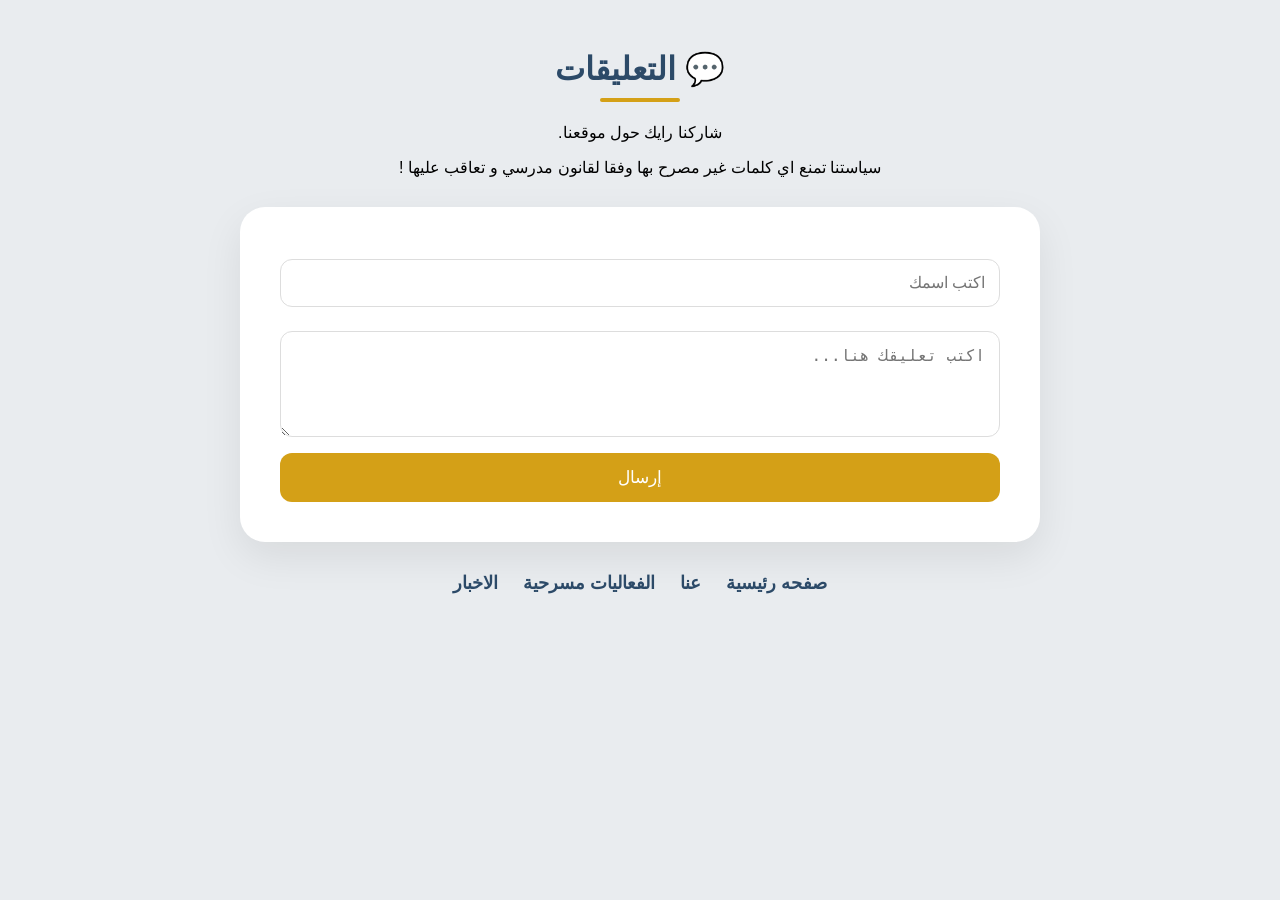
<file: coment.html>
<!DOCTYPE html>
<html lang="ar" dir="rtl">
<head>
<meta charset="UTF-8" />
<meta name="viewport" content="width=device-width, initial-scale=1" />
<link rel="stylesheet" href="static/css/style-coment.css">
<title>صفحة التعليقات</title>
     <link rel="icon" href="static/images/logo.jpeg">

</head>
<body>

 <h1 class="page-title">💬 التعليقات</h1>
<p>شاركنا رايك حول موقعنا.</p>
<p>سياستنا تمنع اي كلمات غير مصرح بها وفقا لقانون مدرسي و تعاقب عليها !</p>
<div class="comments-container">

  <input type="text" id="name" placeholder="اكتب اسمك">
  <textarea id="comment" rows="4" placeholder="اكتب تعليقك هنا..."></textarea>
  <button onclick="addComment()">إرسال</button>

  <div id="comments-list"></div>
</div>

<div class="transfers">
    <div class="box-transfers">
    <a class="transfers-1" href="index.html">صفحه رئيسية</a>
    <a class="transfers-1" href="we.html">عنا</a>
    <a class="transfers-1" href="Theater.html">الفعاليات مسرحية</a>
    <a class="transfers-1" href="news.html">الاخبار</a>
    </div>
</div>

<script>
 // الكلمات الممنوعة
    const bannedWords = ["كلب", "حيوان", "زبالة" , "كسمك", "كس", "عرص", "معرص", "خول", "مخول", "kos", "kosomk", "a7a", "A7a", "A7A", "a7A", "Kos", "جزمه","حيوانه","بعجه","احا","احات","شرموطه","fuck","fack","فاك","3ars","5oal","متناك","متناكه","شرموط","بيض","بضان"];

    // دالة تتحقق من وجود كلمة ممنوعة
    function containsBannedWord(text) {
      text = text.toLowerCase(); // حسّس الأحرف
      return bannedWords.some(word => text.includes(word));
    }

    function addComment() {
      const name = document.getElementById("name").value.trim();
      const comment = document.getElementById("comment").value.trim();

      // تحقق من الحقول الفارغة
      if (!name || !comment) {
        alert("من فضلك املأ جميع الحقول");
        return;
      }

      // تحقق من الكلمات الممنوعة
      if (containsBannedWord(name) || containsBannedWord(comment)) {
        alert("يوجد كلمات غير مسموح بها في الاسم أو التعليق. يرجى التعديل.");
        return;
      }

      const commentBox = document.createElement("div");
      commentBox.classList.add("comment-box");

      // نحافظ على تنسيق الأسطر داخل التعليق
      const safeComment = comment.replace(/</g, "&lt;").replace(/>/g, "&gt;").replace(/\n/g, "<br>");

      // إضافة التعليق إلى الصفحة
      commentBox.innerHTML = `<strong>${name}</strong><p>${safeComment}</p>`;
      document.getElementById("comments-list").appendChild(commentBox);

      // مسح الحقول بعد الإرسال
      document.getElementById("name").value = "";
      document.getElementById("comment").value = "";
    }
</script>

</body>
</html>
</file>
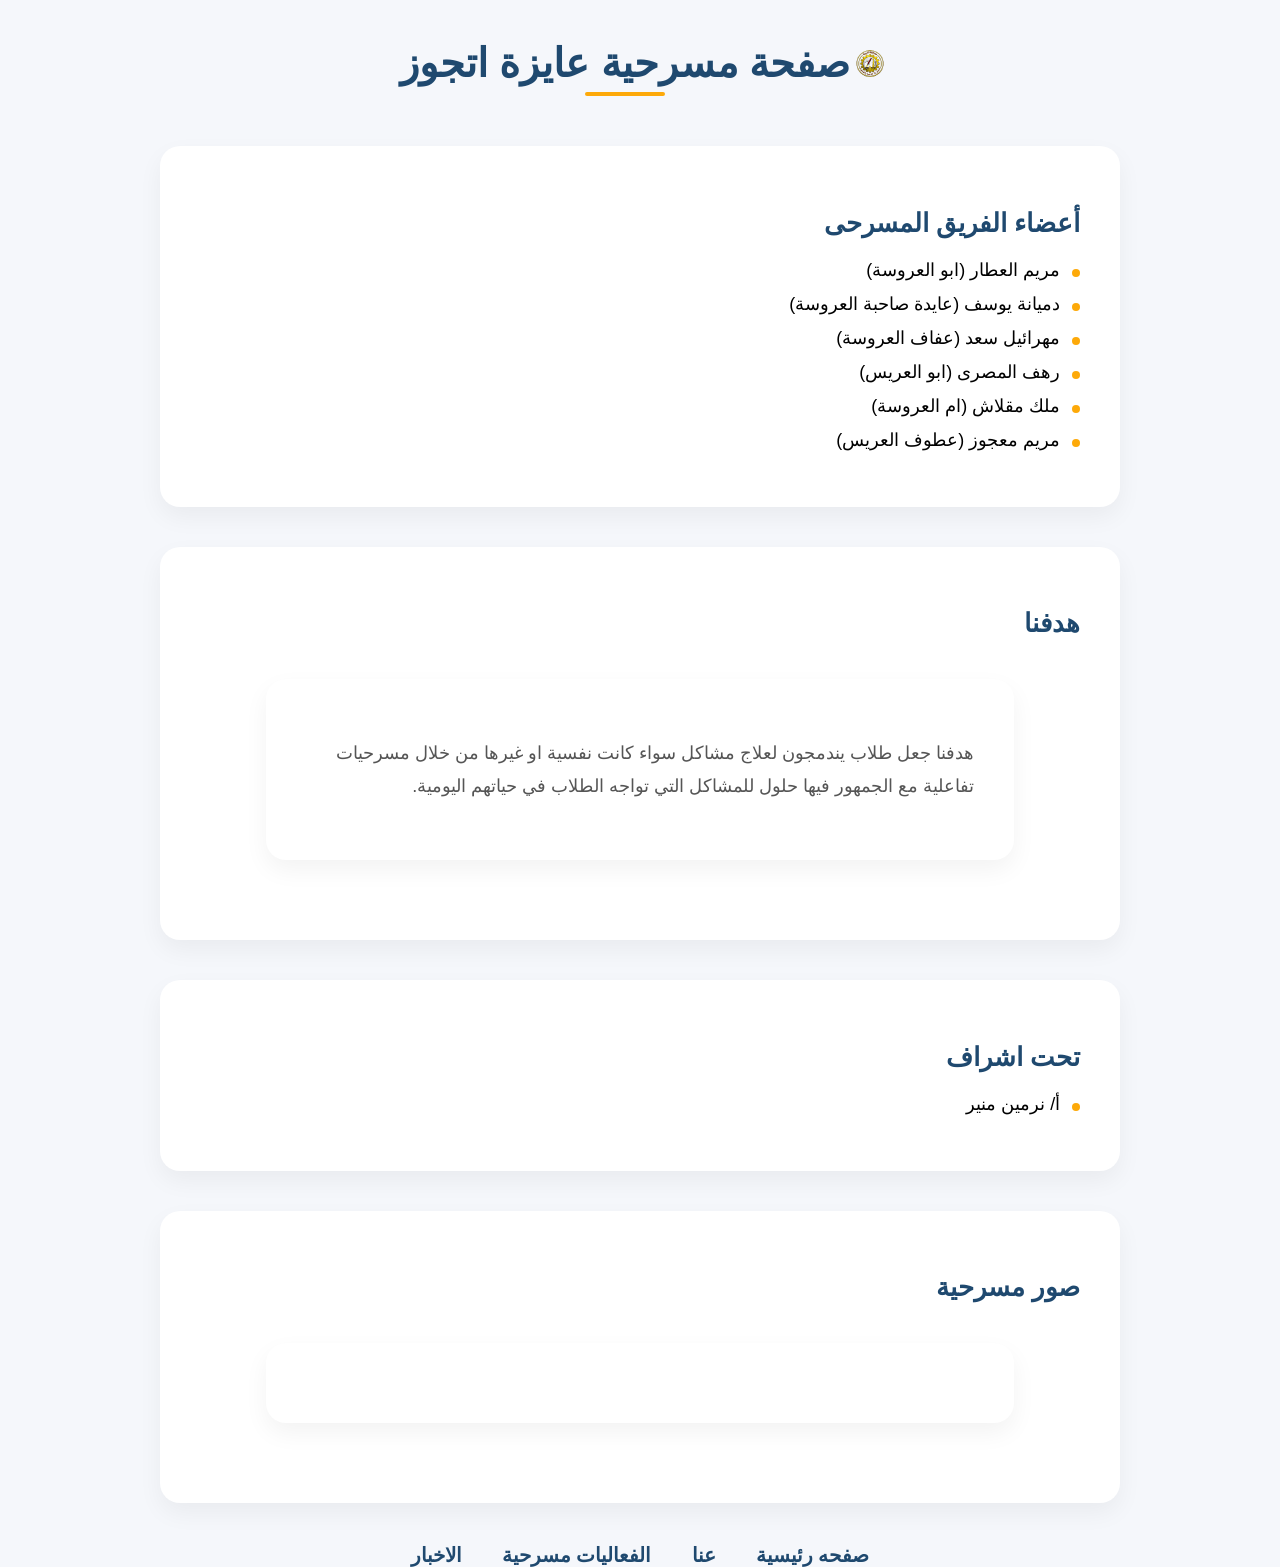
<file: iNeedToMary.html>
<!DOCTYPE html>
<html lang="ar" dir="rtl">

<head>
    <meta charset="UTF-8">
    <meta name="viewport" content="width=device-width, initial-scale=1.0">
    <link rel="stylesheet" href="static/css/style-we.css">
    <title>Theater page i need to mary-صفحة مسرحية عايزة اتجوز</title>
    <link rel="icon" href="static/images/logo.jpeg">

</head>

<body>


    <header>
        <div class="container">
            <div class="logo">
                <div class="img">
                    <img src="static/images/Gharbia Directorate of Education emblem.png" alt="">
                </div>
                <h1>صفحة مسرحية عايزة اتجوز</h1>
            </div>
        </div>
    </header>

    <div class="container">

        <div class="team">
            <div class="team-members">
                <h2>أعضاء الفريق المسرحى</h2>
                <ul>
                    <li>مريم العطار
                        (ابو العروسة)
                    </li>
                    <li>دميانة يوسف
                        (عايدة صاحبة العروسة)
                    </li>
                    <li>مهرائيل سعد
                        (عفاف العروسة)
                    </li>
                    <li>رهف المصرى
                        (ابو العريس)
                    </li>
                    <li>ملك مقلاش
                        (ام العروسة)
                    </li>
                    <li>مريم معجوز
                        (عطوف العريس)
                    </li>
                </ul>
            </div>
        </div>

        <div class="team">
            <div>
                <h2>هدفنا</h2>
                <div class="goal">
                    <p class="goal-text">
                        هدفنا جعل طلاب يندمجون لعلاج مشاكل سواء كانت نفسية او غيرها
                        من خلال مسرحيات تفاعلية مع الجمهور فيها حلول للمشاكل التي تواجه الطلاب في حياتهم اليومية.
                    </p>
                </div>
            </div>
        </div>

        <div class="special-thanks">
            <h2>تحت اشراف</h2>
            <div class="special-thanks-members">
                <ul>
                    <li>أ/ نرمين منير</li>
                </ul>
            </div>
        </div>

        <div class="team">
            <div>
                <h2>صور مسرحية</h2>
                <div class="goal">
                    <!-- <div><img class="photo" src="static/images/iNeedToMary1.jpg" alt=""></div> -->
                    <!-- <div><img class="photo" src="static/images/iNeedToMary2.jpg" alt=""></div> -->
                    <!-- <div><img class="photo" src="static/images/iNeedToMary3.jpg" alt=""></div> -->

                </div>
            </div>
        </div>

    </div>
    <div class="transfers">
        <div class="box-transfers">
            <a class="transfers-1" href="index.html">صفحه رئيسية</a>
            <a class="transfers-1" href="we.html">عنا</a>
            <a class="transfers-1" href="Theater.html">الفعاليات مسرحية</a>
            <a class="transfers-1" href="news.html">الاخبار</a>
        </div>
    </div>
</body>

</html>
</file>
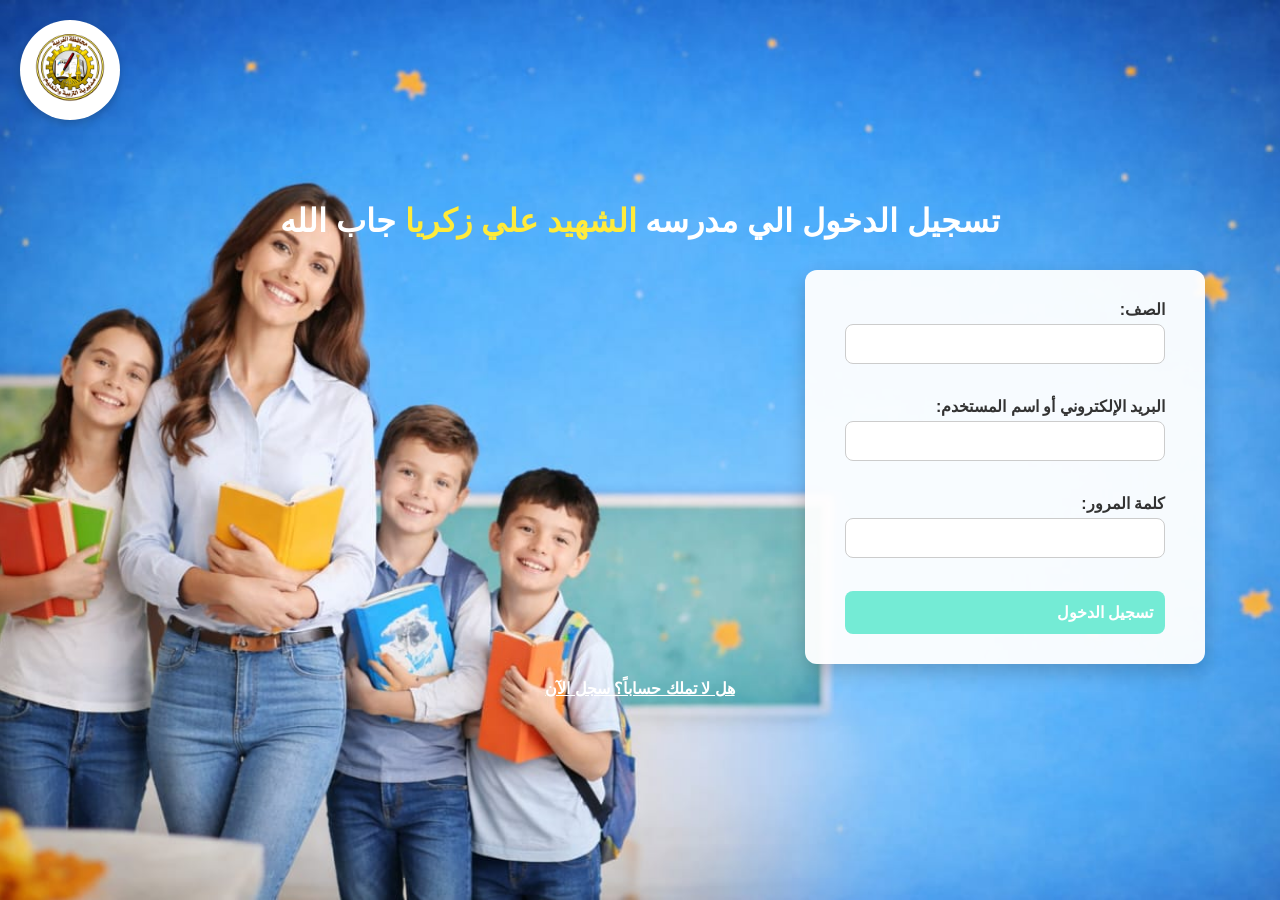
<file: login.html>
<!DOCTYPE html>
<html lang="ar" dir="rtl">

<head>
    <meta charset="UTF-8">
    <meta name="viewport" content="width=device-width, initial-scale=1.0">
    <link rel="stylesheet" href="css/style-login.css">
    <link rel="stylesheet" href="css/style.css">
    <title>login-تسجيل الدخول</title>
</head>

<body>
    <div class="container">
        <h1 class="loginN">تسجيل الدخول الي مدرسه <span class="highlight">الشهيد علي زكريا</span> جاب الله</h1>
        <img src="images/Gharbia Directorate of Education emblem.png" alt="School Image" class="school-image">
        <form class="from" action="/login" method="post">
            <label for="class">الصف:</label>
            <input type="text" id="class" name="class" required><br><br>

            <label for="user">البريد الإلكتروني أو اسم المستخدم:</label>
            <input type="text" id="user" name="user" required><br><br>

            <label for="password">كلمة المرور:</label>
            <input type="password" id="password" name="password" required><br><br>

            <input class="btn-login" type="submit" value="تسجيل الدخول">
        </form>
        <a href="registration.html">هل لا تملك حساباً؟ سجل الآن</a>
    </div>
    <script>
        document.querySelector('form').addEventListener('submit', function (e) {
            const user = document.getElementById('user').value;
            const password = document.getElementById('password').value;
            if (!user || !password) {
                alert('يرجى ملء جميع الحقول.');
                e.preventDefault();
            }
        });
    </script>
</body>

</html>
</file>
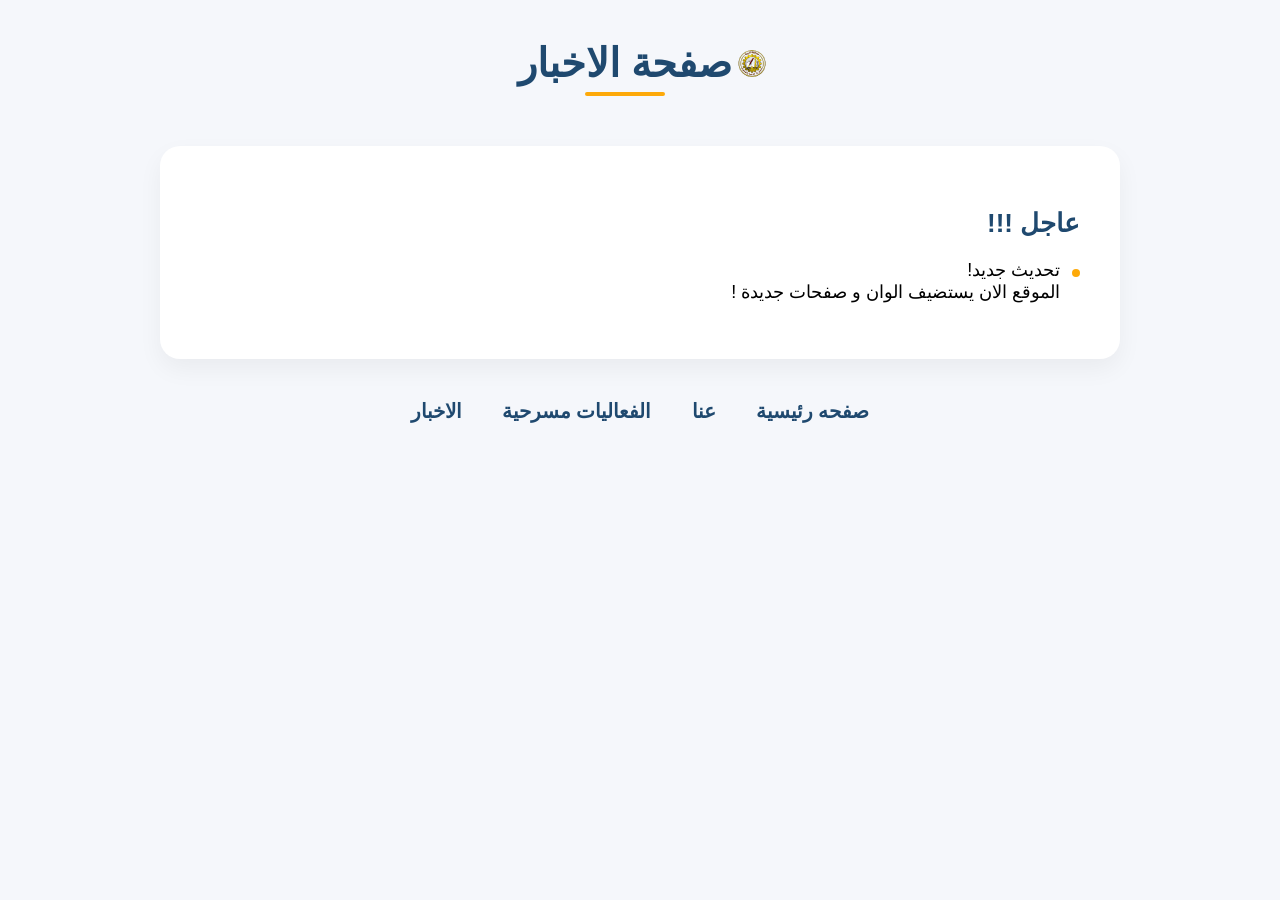
<file: news.html>
<!DOCTYPE html>
<html lang="ar" dir="rtl">
<head>
    <meta charset="UTF-8">
    <meta name="viewport" content="width=device-width, initial-scale=1.0">
    <link rel="stylesheet" href="static/css/style-we.css">
    <title>news-الاخبار</title>
     <link rel="icon" href="static/images/logo.jpeg">

</head>
<body>
    


    <header>
        <div class="container">
            <div class="logo">
                <div class="img">
                    <img src="static/images/Gharbia Directorate of Education emblem.png" alt="">
                </div>
                <h1>صفحة الاخبار</h1>
            </div>
        </div>
    </header>

    <div class="container">

        <div class="team">
            <div class="team-members">
                <h2>عاجل !!!</h2>
                <ul>
                    <li>تحديث جديد! <br>الموقع الان يستضيف الوان و صفحات جديدة !</li>
                </ul>
            </div>
        </div>

<div class="transfers">
    <div class="box-transfers">
    <a class="transfers-1" href="index.html">صفحه رئيسية</a>
    <a class="transfers-1" href="we.html">عنا</a>
    <a class="transfers-1" href="Theater.html">الفعاليات مسرحية</a>
    <a class="transfers-1" href="news.html">الاخبار</a>
    </div>
</div>
</body>
</html>
</file>
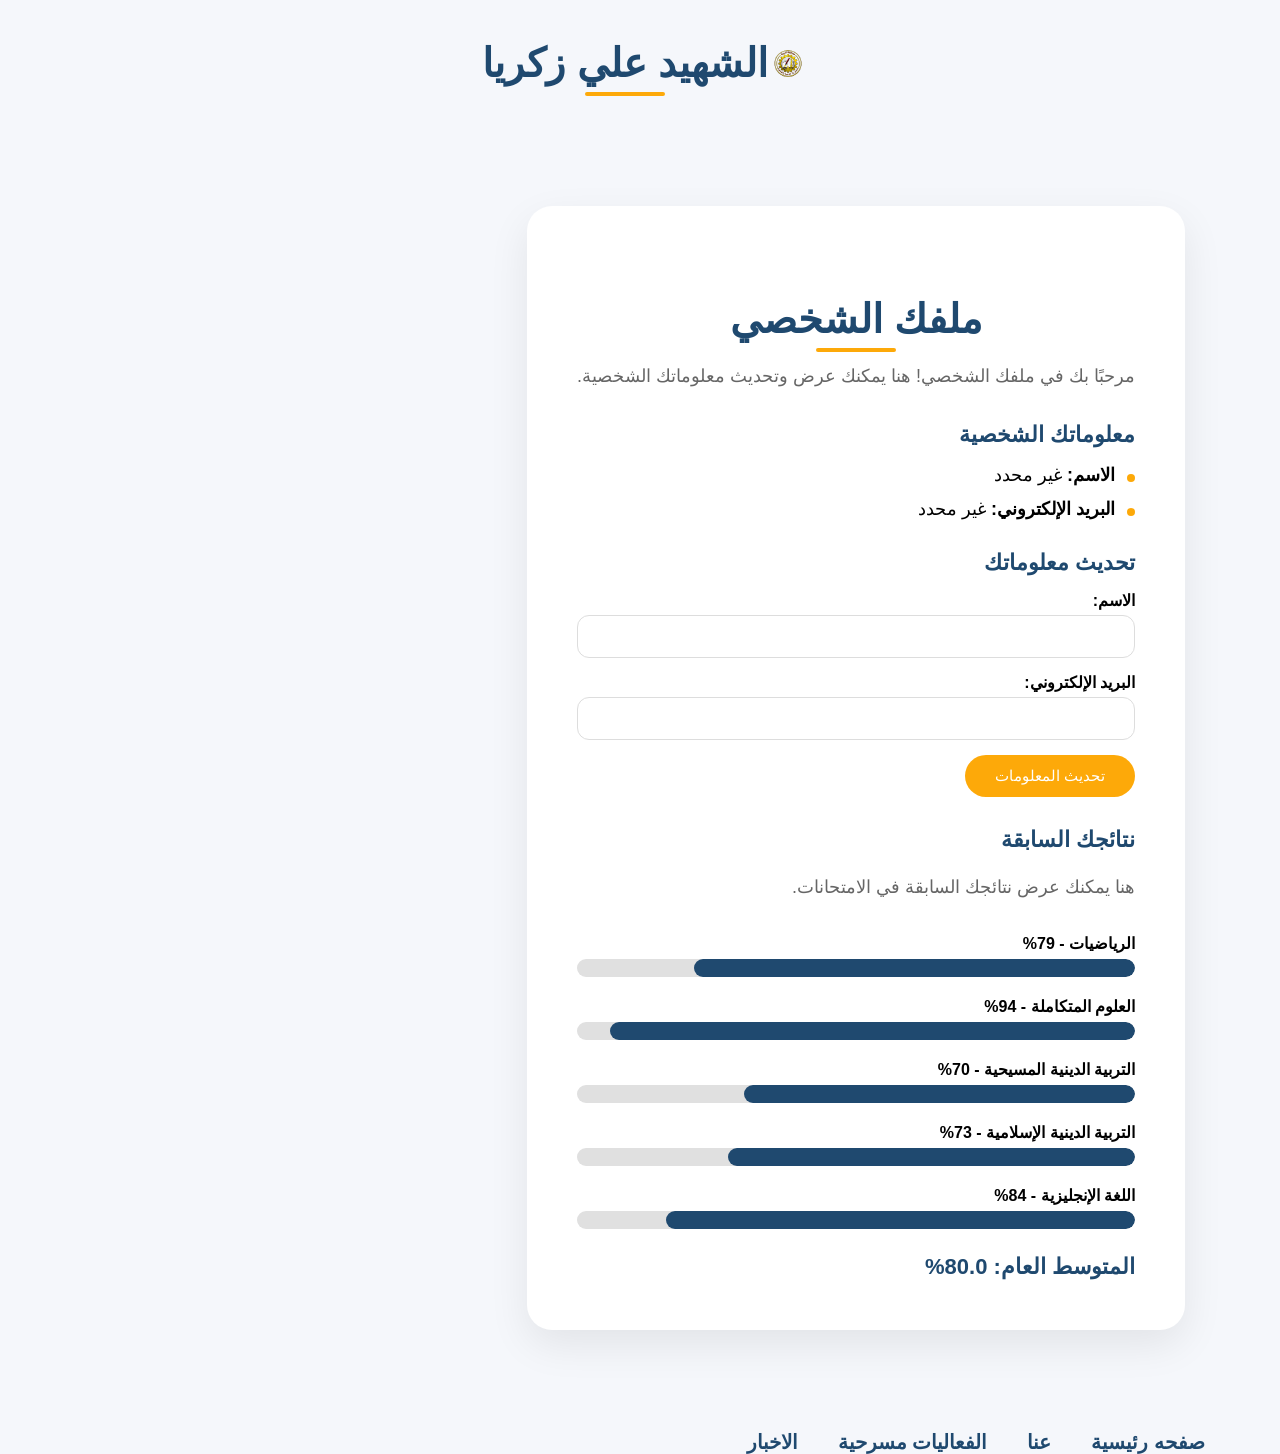
<file: profile.html>
<!DOCTYPE html>
<html lang="ar" dir="rtl">

<head>
    <meta charset="UTF-8">
    <meta name="viewport" content="width=device-width, initial-scale=1.0">
    <title>الملف الشخصي</title>
    <link rel="stylesheet" href="static/css/style.css">
    <link rel="stylesheet" href="static/css/style-we.css">
     <link rel="icon" href="static/images/logo.jpeg">

</head>

<body id="profile">
    <header>
        <div class="container">
            <div class="logo">
                <div class="img"><img src="static/images/Gharbia Directorate of Education emblem.png" alt=""></div>
                <h1>الشهيد علي زكريا </h1>
            </div>


            <section class="profile">
                <div class="container">
                    <div class="box">
                        <h1>ملفك الشخصي</h1>
                        <p>مرحبًا بك في ملفك الشخصي! هنا يمكنك عرض وتحديث معلوماتك الشخصية.</p>

                        <!-- المعلومات الشخصية -->
                        <h2>معلوماتك الشخصية</h2>
                        <ul>
                            <li><strong>الاسم:</strong> <span id="userName"></span></li>
                            <li><strong>البريد الإلكتروني:</strong> <span id="userEmail"></span></li>
                        </ul>

                        <!-- تحديث البيانات -->
                        <h2>تحديث معلوماتك</h2>
                        <form id="updateForm">
                            <label for="name">الاسم:</label>
                            <input type="text" id="name" name="name" required>

                            <label for="email">البريد الإلكتروني:</label>
                            <input type="email" id="email" name="email" required>

                            <button type="submit">تحديث المعلومات</button>
                        </form>

                        <!-- النتائج -->
                        <h2>نتائجك السابقة</h2>
                        <p>هنا يمكنك عرض نتائجك السابقة في الامتحانات.</p>

                        <div id="resultsContainer"></div>
                    </div>
                </div>
            </section>


            <div class="transfers">
                <div class="box-transfers">
                    <a class="transfers-1" href="index.html">صفحه رئيسية</a>
                    <a class="transfers-1" href="we.html">عنا</a>
                    <a class="transfers-1" href="Theater.html">الفعاليات مسرحية</a>
                    <a class="transfers-1" href="news.html">الاخبار</a>
                </div>
            </div>

            <script>
                // المواد
                const subjects = [
                    { name: "الرياضيات", key: "math" },
                    { name: "العلوم المتكاملة", key: "science" },
                    { name: "التربية الدينية المسيحية", key: "christian_religion" },
                    { name: "التربية الدينية الإسلامية", key: "islamic_religion" },
                    { name: "اللغة الإنجليزية", key: "english" }
                ];

                // عرض اسم المستخدم وبريده
                document.getElementById('userName').textContent = localStorage.getItem('userName') || 'غير محدد';
                document.getElementById('userEmail').textContent = localStorage.getItem('userEmail') || 'غير محدد';

                // تحديث البيانات الشخصية
                document.getElementById('updateForm').addEventListener('submit', function (e) {
                    e.preventDefault();
                    const name = document.getElementById('name').value;
                    const email = document.getElementById('email').value;

                    localStorage.setItem('userName', name);
                    localStorage.setItem('userEmail', email);

                    document.getElementById('userName').textContent = name;
                    document.getElementById('userEmail').textContent = email;

                    alert("تم تحديث البيانات بنجاح ✅");
                });

                // عرض النتائج
                const resultsContainer = document.getElementById('resultsContainer');
                let total = 0;

                subjects.forEach(subject => {
                    // جلب الدرجة من localStorage أو إنشاء قيمة عشوائية
                    let grade = parseFloat(localStorage.getItem(subject.key)) || Math.floor(Math.random() * 41) + 60; // من 60 إلى 100
                    total += grade;

                    // حفظ الدرجة في localStorage
                    localStorage.setItem(subject.key, grade);

                    // إنشاء عنصر النتيجة
                    const resultDiv = document.createElement('div');
                    resultDiv.classList.add('result');
                    resultDiv.innerHTML = `
            <span>${subject.name} - ${grade}%</span>
            <div class="bar"><div class="fill" style="width:${grade}%"></div></div>
        `;
                    resultsContainer.appendChild(resultDiv);
                });

                // حساب المتوسط
                const average = total / subjects.length;
                const averageDiv = document.createElement('div');
                averageDiv.classList.add('average');
                averageDiv.textContent = "المتوسط العام: " + average.toFixed(1) + "%";
                resultsContainer.appendChild(averageDiv);
            </script>

</body>

</html>
</file>
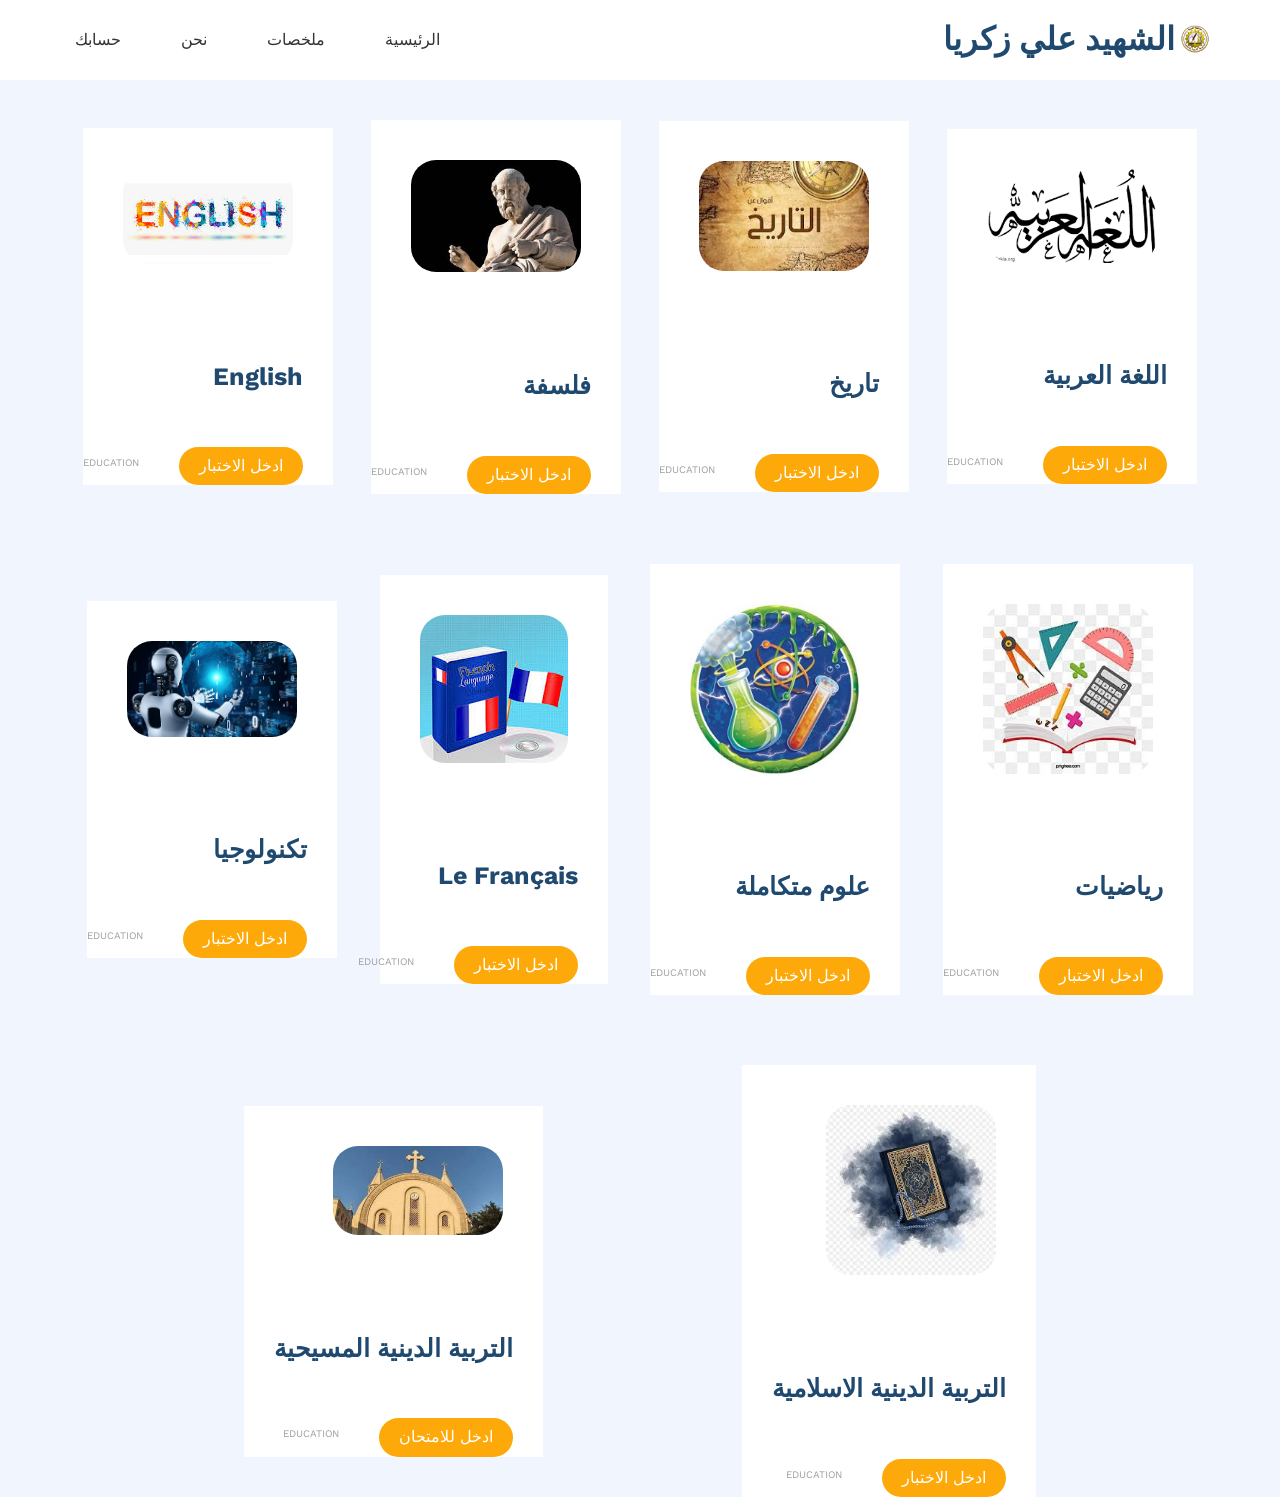
<file: quizelist.html>
<!DOCTYPE html>
<html lang="ar" dir="rtl">

<head>
    <meta charset="UTF-8">
    <meta name="viewport" content="width=device-width, initial-scale=1.0">
    <title>قائمة الامتحانات-qizeList</title>
    <!-- css file -->
    <link rel="stylesheet" href="static/css/style.css">
    <!-- normalize file -->
    <link rel="stylesheet" href="static/css/normalize.css">
    <!-- Icons file -->
    <link rel="stylesheet" href="static/css/all.min.css">
    <!-- The web font family -->
    <link rel="preconnect" href="https://fonts.googleapis.com">
    <link rel="preconnect" href="https://fonts.gstatic.com" crossorigin>
    <link href="https://fonts.googleapis.com/css2?family=Work+Sans:ital,wght@0,100..900;1,100..900&display=swap"
        rel="stylesheet">
</head>

<body id="quiz-list">
    <!-- start header  -->

    <header>
        <div class="container">
            <div class="logo">
                <div class="img"><img src="static/images/Gharbia Directorate of Education emblem.png" alt=""></div>
                <h1>الشهيد علي زكريا </h1>
                <div class="icon-links"><i class="fa-solid fa-bars"></i></div>

            </div>
            <nav>
                <ul class="links">
                    <li><a href="index.html" class="active">الرئيسية</a></li>
                    <li><a href="books.html">ملخصات</a></li>
                    <li><a href="we.html">نحن</a></li>
                    <li><a href="profile.html">حسابك</a></li>
                </ul>

                <!-- <button>تقدم</button> -->
            </nav>
        </div>
    </header>
    <!-- end header  -->
    <div class="subjects-list">
        <div class="container">
            <div class="subjects-content">
                <div class="box">
                    <div class="img"><img src="static/images/arabicpng.png" alt=""></div>
                    <h3>اللغة العربية</h3>
                    <button id="arabic">ادخل الاختبار</button>
                </div>
                <div class="box">
                    <div class="img"><img src="static/images/historyjfif.jfif" alt=""></div>
                    <h3>تاريخ</h3>
                    <button id="history">ادخل الاختبار</button>
                </div>
                <div class="box">
                    <div class="img"><img src="static/images/aflatoon3.jfif" alt=""></div>
                    <h3>فلسفة</h3>
                    <button id="phi">ادخل الاختبار</button>
                </div>
                <div class="box">
                    <div class="img"><img src="static/images/EN.jfif" alt=""></div>
                    <h3>English</h3>
                    <button id="english">ادخل الاختبار</button>
                </div>
                <div class="box">
                    <div class="img"><img src="static/images/maths.jfif" alt=""></div>
                    <h3>رياضيات</h3>
                    <button id="math">ادخل الاختبار</button>
                </div>
                <div class="box">
                    <div class="img"><img src="static/images/14a902fd15ca623a7337c1412661180e.jpg" alt=""></div>
                    <h3>علوم متكاملة</h3>
                    <button id="science">ادخل الاختبار</button>
                </div>
                <div class="box">
                    <div class="img"><img src="static/images/frensh.jfif" alt="">
                    </div>
                    <h3>le français</h3>
                    <button id="frensh">ادخل الاختبار</button>
                </div>
                <div class="box">
                    <div class="img"><img src="static/images/Ict.jpg" alt=""></div>
                    <h3>تكنولوجيا</h3>
                    <button id="ict">ادخل الاختبار</button>
                </div>
                <div class="box">
                    <div class="img"><img src="static/images/region.jfif" alt=""></div>
                    <h3>التربية الدينية الاسلامية</h3>
                    <button id="islam">ادخل الاختبار</button>
                </div>

                <div class="box">
                    <div class="img"><img src="static/images/knish.jpeg" alt="">
                    </div>
                    <h3>التربية الدينية المسيحية</h3>
                    <button id="christianity">ادخل للامتحان</button>

                </div>
            </div>
        </div>

    </div>


    <script src="main.js"></script>

</body>

</html>
</file>
<file: static/css/style-coment.css>
* {
  box-sizing: border-box;
}

body {
  font-family: "Cairo", Arial, sans-serif;
  background-color: #e9ecef;
  margin: 0;
  padding: 20px;
}

/* العنوان الرئيسي */
.page-title {
  text-align: center;
  font-size: clamp(22px, 4vw, 32px);
  color: #2c4a68;
  margin-top: 30px;
  position: relative;
}

.page-title::after {
  content: "";
  width: 80px;
  height: 4px;
  background-color: #d4a017;
  display: block;
  margin: 10px auto;
  border-radius: 4px;
}

/* الكارت */
.comments-container {
  width: 95%;
  max-width: 800px;
  margin: 30px auto;
  background: #ffffff;
  padding: clamp(20px, 4vw, 40px);
  border-radius: 25px;
  box-shadow: 0 15px 40px rgba(0,0,0,0.08);
}

/* الحقول */
input, textarea {
  width: 100%;
  padding: 14px;
  margin: 12px 0;
  border-radius: 12px;
  border: 1px solid #ddd;
  font-size: 16px;
  transition: 0.3s;
  resize: vertical;
}

input:focus, textarea:focus {
  border-color: #d4a017;
  outline: none;
}

/* الزر */
button {
  width: 100%;
  padding: 14px;
  background-color: #d4a017;
  color: white;
  border: none;
  border-radius: 12px;
  cursor: pointer;
  font-size: 17px;
  transition: 0.3s;
}

button:hover {
  background-color: #b8860b;
}

/* التعليق */
.comment-box {
  background: #f8f9fa;
  padding: 18px;
  margin-top: 18px;
  border-radius: 15px;
  border-right: 6px solid #d4a017;
  animation: fadeIn 0.4s ease;
}

.comment-box strong {
  color: #2c4a68;
  font-size: 16px;
}

.comment-box p {
  margin-top: 8px;
  line-height: 1.6;
  color: #444;
  white-space: pre-wrap;
}

/* انيميشن */
@keyframes fadeIn {
  from { opacity: 0; transform: translateY(10px); }
  to { opacity: 1; transform: translateY(0); }
}

p {
  color: #000;
  text-align: center;
}

/* قسم التحويلات */
.box-transfers {
  display: flex;
  justify-content: center;
  flex-wrap: wrap;   /* يخليهم ينزلوا تحت في الموبايل */
  gap: 25px;         /* بدل 5cm */
  margin-top: 20px;
}

.transfers-1 {
  text-decoration: none;
  color: #2c4a68;
  font-size: 18px;
  font-weight: bold;
  transition: 0.3s;
}

.transfers-1:hover {
  color: #ffcc00;
}

/* موبايل */
@media (max-width: 768px) {
  body {
    padding: 15px;
  }

  .comments-container {
    border-radius: 18px;
  }

  button {
    font-size: 16px;
  }
}

/* موبايل صغير */
@media (max-width: 480px) {
  .page-title {
    font-size: 22px;
  }

  .comment-box {
    padding: 15px;
  }
}
</file>
<file: static/css/style-we.css>
/* ================= Start Variables ================= */
:root {
    --maincolor: #1f496f;
    --secondcolor: #fda909;
    --section-padding: 80px;
}

/* ================= End Variables ================= */


/* ================= Start Global Rules ================= */
* {
    box-sizing: border-box;
    text-align: right;
}

body {
    font-family: "Work Sans", sans-serif;
    margin: 0;
    overflow-x: hidden;
    background-color: #f5f7fb;

}

.container {
    padding-left: 20px;
    padding-right: 20px;
    margin-left: auto;
    margin-right: auto;
}

@media (min-width: 768px) {
    .container {
        width: 750px;
    }
}

@media (min-width: 992px) {
    .container {
        width: 970px;
    }
}

@media (min-width: 1200px) {
    .container {
        width: 1170px;
    }
}

/* ================= End Global Rules ================= */


/* ================= Start Page Title ================= */
header {
    display: flex;
    flex-wrap: wrap;
    justify-content: space-between;
    position: relative;
}

header .img {
    width: 40px;
}

header .img img {
    max-width: 100%;
}

header .logo {
    display: flex;
    position: relative;
    margin-right: auto;
    margin-left: auto;
}

header .logo .img {
    max-width: 100%;
    position: absolute;
    top: 50%;
    transform: translateY(-19%);
    right: -10px;
}

header .logo h1 {
    margin-right: 30px;
    color: var(--maincolor);
}

header .container {
    display: flex;
    flex-wrap: wrap;
    justify-content: space-between;
}

h1 {
    text-align: center;
    color: var(--maincolor);
    font-size: 40px;
    margin-top: 40px;
    margin-bottom: 20px;
    position: relative;
}

h1::after {
    content: "";
    width: 80px;
    height: 4px;
    background-color: var(--secondcolor);
    position: absolute;
    bottom: -10px;
    right: 50%;
    transform: translateX(50%);
    border-radius: 10px;
}

/* ================= End Page Title ================= */


/* ================= Start Logos ================= */
.img-logo-left,
.img-logo-right {
    position: absolute;
    top: 20px;
    width: 70px;
}

.img-logo-left {
    left: 20px;
}

.img-logo-right {
    right: 20px;
}

.img-logo-left:hover,
.img-logo-right:hover {
    transform: scale(1.1);
    transition: 0.3s;
}

/* ================= End Logos ================= */


/* ================= Start Sections ================= */
.team,
.goal,
.special-thanks {
    padding: 40px;
    margin: 40px auto;
    width: 85%;
    background-color: white;
    border-radius: 20px;
    box-shadow: 0 10px 25px rgba(0, 0, 0, 0.05);
    transition: 0.3s ease;
}

.team:hover,
.goal:hover,
.special-thanks:hover {
    transform: translateY(-8px);
}

/* ================= End Sections ================= */


/* ================= Start Section Titles ================= */
.team h2,
.goal h2,
.special-thanks h2 {
    color: var(--maincolor);
    margin-bottom: 20px;
    font-size: 26px;
}

/* ================= End Section Titles ================= */


/* ================= Start Lists ================= */
ul {
    list-style: none;
    padding: 0;
}

ul li {
    margin: 12px 0;
    font-size: 18px;
    position: relative;
    padding-right: 20px;
}

/* النقطة قبل كل عنصر li */
ul li::before {
    content: "";
    width: 8px;
    height: 8px;
    background-color: var(--secondcolor);
    position: absolute;
    right: 0;
    top: 10px;
    border-radius: 50%;
}

/* تنسيق a داخل li بنفس الـ li - لينك في نفس السطر */
ul li a {
    display: inline;
    white-space: nowrap;
    color: var(--maincolor);
    text-decoration: none;
    padding-right: 0;
    /* لأن الـ li نفسها ليها padding */
}

ul li a:hover {
    color: var(--maincolor);
    text-decoration: underline;
}

/* ================= End Lists ================= */


/* ================= Start Paragraph ================= */
p {
    font-size: 18px;
    line-height: 1.8;
    color: #555;
}

/* ================= End Paragraph ================= */


/* ================= Start Footer ================= */
footer {
    position: fixed;
    bottom: 0;
    width: 100%;
    text-align: center;
    background-color: #f1f1f1;
    padding: 10px;
    font-family: Arial;
}

/* ================= End Footer ================= */


/* ================= Start Transfers Box ================= */
.box-transfers {
    display: flex;
    /* يخليهم في خط واحد */
    justify-content: center;
    /* في النص */
    gap: 40px;
    /* مسافة 5 سم بينهم */
}

@media(max-width:747px) {
    .box-transfers {
        padding: 20px;
        display: grid;
        grid-template-columns: repeat(4, minmax(20px, 1fr));
    }
}

.transfers-1 {
    text-decoration: none;
    color: var(--maincolor);
    font-size: 20px;
    font-weight: bold;
    transition: 0.3s;
}

.transfers-1:hover {
    color: #ffcc00;
    /* أصفر أفتح عند المرور */
}

/* ================= End Transfers Box ================= */


/* ================= Responsive ================= */
@media (max-width: 768px) {

    .team,
    .goal,
    .special-thanks {
        width: 95%;
        padding: 25px;
    }

    h1 {
        font-size: 28px;
    }

    .img-logo-left,
    .img-logo-right {
        width: 50px;
    }
}

@media (max-width: 576px) {
    ul li a {
        font-size: 16px;
    }
}
</file>
<file: css/style-login.css>
/* Reset بسيط */
* {
    margin: 0;
    padding: 0;
    box-sizing: border-box;
    font-family: 'Arial', sans-serif;
}

/* body */
body {
    background-image: url(/images/WhatsApp\ Image\ 2026-02-21\ at\ 1.50.20\ AM.jpeg);
    background-size: cover;
    background-position: center;
    background-repeat: no-repeat;
    background-attachment: fixed;
    min-height: 100vh;
    display: flex;
    flex-direction: column;
    align-items: flex-start;
    justify-content: center;
    direction: rtl; /* مهم للغة العربية */
    padding: 20px;
}

/* عنوان الصفحة */
.loginN {
    color: #fff;
    text-align: center;
    margin-bottom: 30px;
    font-size: 2em;
}

.loginN .highlight {
    color: #ffeb3b;
    font-weight: bold;
}

/* صور المدرسة */
.school-image {
    width: 100px;
    height: 100px;
    object-fit: cover;
    border-radius: 50%;
    position: absolute;
    top: 20px;
    left: 20px;
    box-shadow: 0 4px 8px rgba(0,0,0,0.2);
    background-color: #fff;
}

.school-image-left {
    position: absolute;
    top: 20px;
    left: 20px;
    width: 80px;
    height: 80px;
    object-fit: cover;
    border-radius: 50%;
    box-shadow: 0 4px 8px rgba(0,0,0,0.2);
    background-color: #fff;

}

.school-image-right {
    position: absolute;
    top: 20px;
    right: 20px;
    width: 80px;
    height: 80px;
    object-fit: cover;
    border-radius: 50%;
    box-shadow: 0 4px 8px rgba(0,0,0,0.2);
}

.school-image:hover {
    transform: scale(1.1);
    transition: 0.3s;
}
/* الفورم */
.from {
    background-color: rgba(255, 255, 255, 0.95);
    padding: 30px 40px;
    border-radius: 12px;
    box-shadow: 0 8px 20px rgba(0,0,0,0.2);
    width: 100%;
    max-width: 400px;
    text-align: right;
}

/* الليبل والإنبوت */
.from label {
    display: block;
    margin-bottom: 5px;
    font-weight: bold;
    color: #333;
}

.from input[type="text"],
.from input[type="password"] {
    width: 100%;
    padding: 10px 12px;
    margin-bottom: 15px;
    border: 1px solid #ccc;
    border-radius: 8px;
    font-size: 1em;
    outline: none;
    transition: 0.3s;
}

.from input[type="text"]:focus,
.from input[type="password"]:focus {
    border-color: #74ebd5;
    box-shadow: 0 0 8px rgba(116,235,213,0.5);
}

/* زر تسجيل الدخول */
.btn-login {
    width: 100%;
    padding: 12px;
    background: #74ebd5;
    border: none;
    border-radius: 8px;
    font-size: 1em;
    font-weight: bold;
    color: #fff;
    cursor: pointer;
    transition: 0.3s;
}

.btn-login:hover {
    background: #4fc3b7;
}

/* رابط التسجيل */
a {
    display: block;
    margin-top: 15px;
    text-align: center;
    color: #fff;
    text-decoration: underline;
    font-weight: bold;
}

a:hover {
    color: #ffeb3b;
}

/* Responsive */
@media (max-width: 500px) {
    .from {
        padding: 20px;
    }

    .loginN {
        font-size: 1.5em;
    }

    .school-image {
        width: 80px;
        height: 80px;
    }
}
</file>
<file: css/style.css>
/* start variabels */
:root {
    --maincolor: #1f496f;
    --secondcolor: #fda909;
}

/* End variabels */

/* start global rules */
* {
    box-sizing: border-box;
    text-align: right;
}

body {
    font-family: "Work Sans", sans-serif;
    font-optical-sizing: auto;
    font-style: normal;
    text-transform: capitalize;
    overflow-x: hidden;
}

button {
    cursor: pointer;
}

.container {
    padding-left: 20px;
    padding-right: 20px;
    margin-left: auto;
    margin-right: auto;
}

@media (min-width: 768px) {
    .container {
        width: 750px;
    }
}

@media (min-width: 992px) {
    .container {
        width: 970px;
    }
}

@media (min-width: 1200px) {
    .container {
        width: 1170px;
    }
}

/* End global rules */

/* start header */
header {
    display: flex;
    flex-wrap: wrap;
    justify-content: space-between;
    position: sticky;
    top: 0px;
    z-index: 44;
    background-color: white;
}

header .img {
    width: 40px;
}

header .img img {
    max-width: 100%;
}

header .logo {
    display: flex;
    position: relative;
}

header .logo .img {
    position: absolute;
    right: -10px;
    top: 50%;
    transform: translateY(-45%);
}

header .logo h1 {
    margin-right: 30px;
    color: var(--maincolor);
}

header nav ul li {
    list-style: none;
    position: relative;
}

header nav ul li a {
    text-decoration: none;
    color: #333;
}

header .container {
    display: flex;
    flex-wrap: wrap;
    justify-content: space-between;
}

header nav {
    display: flex;
    flex-wrap: wrap;
    justify-content: space-evenly;
    align-items: center;
}

header nav ul {
    display: flex;
    flex-wrap: wrap;
    gap: 60px;
}

header nav ul li:hover {
    transition: 0.3s;
    transform: translateY(-10px);
}

header nav ul li a:hover {
    color: var(--maincolor);
}

header nav ul li::before {
    content: '';
    width: 7px;
    height: 7px;
    background-color: var(--maincolor);
    position: absolute;
    left: -14px;
    top: 50%;
    transform: translateY(-50%);
    border-radius: 50%;
    opacity: 0;
    transition: 0.3s;
}

header nav ul li:hover::before {
    opacity: 1;
}

header nav button {
    padding: 10px 20px;
    background-color: var(--secondcolor);
    color: white;
    outline: none;
    border: none;
    border-radius: 999px;
    margin-right: 20px;
    cursor: pointer;
}

header .logo .icon-links {
    display: none;
}

header .logo .icon-links:hover nav ul li {
    display: block;
}

@media(max-width:686px) {
    header nav ul li {
        display: block;
    }

    header .logo .icon-links {
        display: block;
        position: absolute;
        left: -27px;
        top: 50%;
        transform: translateY(-50%);
    }

    header .links {
        display: grid;
        grid-template-columns: repeat(4, minmax(30px, 1fr));
    }

    nav .links li:last-child a {
        position: relative;
        right: -17px;
    }
}

@media (max-width:992px) {
    header .logo {
        margin-right: auto;
        margin-left: auto;
    }

    header nav {
        margin-right: auto;
        margin-left: auto;
    }
}

/* end header */

/* start landing */
.landing {
    background-image: url(../images/WhatsApp\ Image\ 2026-02-21\ at\ 1.50.20\ AM.jpeg);
    background-repeat: no-repeat;
    background-position: center;
    background-size: cover;
    width: 100%;
    height: 100vh;
    position: relative;
}

.landing::before {
    content: '';
    position: absolute;
    top: 0;
    left: 0;
    width: 100%;
    height: 100%;
    background-color: hsla(0, 0%, 0%, 0.7);
}

.landing .text {
    position: absolute;
    top: 40%;
    transform: translateY(-59%);
}

.landing h1 {
    color: white;
    font-size: 60px;
}

.landing .text p {
    color: white;
    font-size: 30px;
}

@media (max-width:767px) {
    .landing .text {
        margin-right: auto;
        margin-left: auto;
        text-align: center;
    }
}

.landing .pages {
    position: absolute;
    bottom: 30px;
    left: 50%;
    transform: translateX(-50%);
    width: 90%;
    max-width: 1100px;
    display: grid;
    grid-template-columns: repeat(4, 1fr);
    gap: 20px;
    cursor: pointer;
}

.landing .pages .box {
    background: white;
    padding: 30px 20px;
    border-radius: 20px;
    text-align: center;
    box-shadow: 0 10px 25px rgba(0, 0, 0, 0.08);
    transition: 0.3s ease;
}

.landing .pages .box:hover {
    transform: translateY(-10px);
    box-shadow: 0 15px 35px rgba(0, 0, 0, 0.12);
}

.landing .pages .box h2 {
    color: var(--maincolor);
}

.landing .pages .box h2,
.landing .pages .box p {
    margin-right: auto;
    margin-left: auto;
    text-align: center;
}

.landing .pages .box i {
    font-size: 30px;
    color: var(--maincolor);
}

@media (max-width: 767px) {
    .landing {
        padding-bottom: 120px;
    }

    .landing .pages {
        display: none;
    }
}

/* end landing */

/* start aboutShcool */
.about-school {
    padding-top: 50px;
}

.about-school .content {
    display: flex;
    flex-wrap: wrap;
    justify-content: space-around;
}

.about-school .text h2 {
    color: var(--maincolor);
    font-size: 24px;
    line-height: 2;
}

.about-school .text p {
    max-width: 500px;
    line-height: 2;
}

.about-school .img {
    width: 400px;
}

.about-school .img img {
    max-width: 100%;
    border-radius: 25px;
}

/* ENd aboutShcool */

/* start news */
.news {
    padding-top: 100px;
    padding-bottom: 100px;
    position: relative;
    background-color: #f1f5fe;
}

.news .title {
    position: absolute;
    right: 0;
    top: -100px;
    color: var(--maincolor);
    font-size: 25px;
}

.news .title h2 {
    width: 300px;
}

.news .news-content {
    display: grid;
    grid-template-columns: repeat(3, 1fr);
    gap: 30px;
    justify-items: center;
}

.news .box {
    position: relative;
    background-color: white;
}

.news .box .img {
    max-width: 250px;
}

.news .box .img img {
    max-width: 100%;
    border-radius: 25px;
}

.news .box h3 {
    color: var(--maincolor);
    padding: 30px;
    font-size: 25px;
}

.news .box button {
    margin-right: 30px;
    border-radius: 999px;
    color: white;
    background-color: var(--secondcolor);
    padding: 10px 20px;
    border: none;
    position: relative;
    cursor: pointer;
}

.news .box button::before {
    content: "education";
    text-transform: uppercase;
    position: absolute;
    left: -96px;
    font-size: 10px;
    color: #9d9d9f;
}

@media (max-width: 992px) {
    .news .news-content {
        grid-template-columns: repeat(2, 1fr);
    }
}

@media (max-width: 768px) {
    .news .news-content {
        grid-template-columns: repeat(1, 1fr);
    }
}

/* End news */

/* start opinions */
.opinion {
    padding: 60px 0;
    background-color: #f9f9f9;
}

.opinion-contentA {
    display: flex;
    align-items: center;
    justify-content: space-between;
    gap: 40px;
    flex-wrap: wrap;
}

.opinion-contentA .imgA {
    flex: 1;
}

.opinion-contentA .imgA img {
    width: 100%;
    height: auto;
    border-radius: 10px;
}

.opinion-contentA .text {
    flex: 1;
}

.opinion-contentA .text h3 {
    font-size: 28px;
    margin-bottom: 15px;
    color: var(--maincolor);
}

.opinion-contentA .text p {
    font-size: 18px;
    line-height: 1.6;
    color: #555;
}

@media (max-width: 768px) {
    .opinion-contentA {
        flex-direction: column;
        text-align: center;
    }
}

/* End opinions */

/* start quiz list */
header .imgA {
    width: 40px;
}

header .imgA img {
    max-width: 100%;
}

header .logoA {
    display: flex;
    position: relative;
    margin-left: auto;
    margin-right: auto;
}

header .logoA .imgA {
    position: absolute;
    right: -10px;
    top: 50%;
    transform: translateY(-50%);
}

header .logoA h1 {
    margin-right: 30px;
    color: var(--maincolor);
}

.subjects-list {
    background-color: #f1f5fe;
}

.subjects-list .subjects-content {
    display: flex;
    justify-content: space-evenly;
    align-items: center;
    flex-wrap: wrap;
    gap: 30px;
}

.subjects-list .box {
    position: relative;
    background-color: white;
    margin-top: 40px;
}

.subjects-list .box .img {
    max-width: 250px;
    padding: 40px;
}

.subjects-list .box .img img {
    max-width: 100%;
    border-radius: 25px;
}

.subjects-list .box h3 {
    color: var(--maincolor);
    padding: 30px;
    font-size: 25px;
}

.subjects-list .box button {
    margin-right: 30px;
    border-radius: 999px;
    color: white;
    background-color: var(--secondcolor);
    padding: 10px 20px;
    border: none;
    position: relative;
    cursor: pointer;
}

.subjects-list .box button::before {
    content: "education";
    text-transform: uppercase;
    position: absolute;
    left: -96px;
    font-size: 10px;
    color: #9d9d9f;
}

.subjects-list .box:hover {
    transform: translateY(-10px);
    transition: 0.3s;
}

/* end subjects list */

/* start quiz page */
.test {
    background-color: #f1f5fe;
    padding: 100px 20px;
    position: relative;
    min-height: 100vh;
}

.test .container {
    display: flex;
    flex-wrap: wrap;
    justify-content: center;
    align-items: center;
    gap: 40px;
}

.test .question {
    flex: 1 1 350px;
    max-width: 500px;
}

.test .question img {
    width: 100%;
    height: auto;
}

.test .question img:not(.active) {
    display: none;
}

.test .answers {
    flex: 1 1 350px;
    max-width: 500px;
}

.test .answers div {
    margin-bottom: 20px;
    background-color: white;
    width: 100%;
    padding: 15px 20px;
    position: relative;
    border-radius: 999px;
    cursor: pointer;
    transition: 0.3s;
}

.test .answers div:hover {
    transform: scale(1.03);
}

.test .answers p {
    margin: 0;
    position: relative;
    padding-right: 40px;
}

.test .answers p span {
    position: absolute;
    border: 2px solid #06b6d4;
    width: 18px;
    height: 18px;
    border-radius: 50%;
    right: 0;
    top: 50%;
    transform: translateY(-50%);
}

.test .answers #active-answer {
    border: 2px solid #06b6d4;
}

.test .answers #active-span {
    background-color: #06b6d4;
}

.test .answers .btn {
    margin-top: 30px;
    text-align: center;
}

.test .answers .btn button {
    padding: 10px 30px;
    background-color: #06b6d4;
    border: none;
    color: white;
    border-radius: 999px;
    cursor: pointer;
}

@media (max-width: 767px) {
    .test {
        padding: 60px 15px;
    }

    .test .container {
        flex-direction: column;
    }
}

/* ENd quiz page */

/* start profile page */
.profile {
    padding: 100px 0;
    min-height: 100vh;
    margin-left: auto;
    margin-right: auto;
}

.profile .box {
    background: #ffffff;
    padding: 50px;
    border-radius: 25px;
    box-shadow: 0 15px 40px rgba(0, 0, 0, 0.08);
}

.profile h1 {
    color: var(--maincolor);
    margin-bottom: 10px;
}

.profile p {
    color: #666;
    margin-bottom: 30px;
}

.profile h2 {
    color: var(--maincolor);
    margin: 30px 0 15px;
    font-size: 22px;
}

.profile ul {
    list-style: none;
    padding: 0;
}

.profile ul li {
    margin-bottom: 12px;
    font-size: 18px;
}

.profile label {
    display: block;
    margin-bottom: 5px;
    font-weight: bold;
}

.profile input {
    width: 100%;
    padding: 12px;
    border-radius: 12px;
    border: 1px solid #ddd;
    margin-bottom: 15px;
    transition: 0.3s;
    font-size: 15px;
}

.profile input:focus {
    border-color: var(--maincolor);
    outline: none;
}

.profile button {
    padding: 12px 30px;
    background-color: var(--secondcolor);
    color: white;
    border: none;
    border-radius: 999px;
    transition: 0.3s;
    font-size: 15px;
}

.profile button:hover {
    background-color: var(--maincolor);
}

.profile .result {
    margin-bottom: 20px;
}

.profile .result span {
    display: block;
    margin-bottom: 6px;
    font-weight: bold;
}

.profile .bar {
    background-color: #e0e0e0;
    height: 18px;
    border-radius: 999px;
    overflow: hidden;
}

.profile .fill {
    background-color: var(--maincolor);
    height: 100%;
    border-radius: 999px;
    transition: width 0.5s ease;
}

.profile .average {
    margin-top: 25px;
    font-size: 22px;
    font-weight: bold;
    color: var(--maincolor);
}

#profile header .logo {
    margin-left: auto;
    margin-right: auto;
}

.school-image-left {
    position: absolute;
    top: 20px;
    left: 20px;
    width: 80px;
    height: 80px;
    object-fit: cover;
    border-radius: 50%;
    box-shadow: 0 4px 8px rgba(0, 0, 0, 0.2);
    background-color: #fff;
}

.school-image-right {
    position: absolute;
    top: 20px;
    right: 20px;
    width: 80px;
    height: 80px;
    object-fit: cover;
    border-radius: 50%;
    box-shadow: 0 4px 8px rgb(0, 0, 0, 0.2);
}

.school-image-left:hover {
    transform: scale(1.1);
    transition: 0.3s;
}

/* end profile page */

/* start events page */
#evnts header .logo {
    margin-left: auto;
    margin-right: auto;
}

/* end events page */

/*start transfers*/
/*end transfers*/

/* start quiz page  */
.test {
    background-color: #f1f5fe;
    padding: 100px 20px;
    position: relative;
    min-height: 100vh;
}


.test .container {
    display: flex;
    flex-wrap: wrap;
    justify-content: center;
    align-items: center;
    gap: 40px;
}


.test .question {
    flex: 1 1 350px;
    max-width: 500px;
}

.test .question img {
    width: 100%;
    height: auto;
}

.test .question img:not(.active) {
    display: none;
}

.test .answers {
    flex: 1 1 350px;
    max-width: 500px;
}

.test .answers div {
    margin-bottom: 20px;
    background-color: white;
    width: 100%;
    padding: 15px 20px;
    position: relative;
    border-radius: 999px;
    cursor: pointer;
}

.test .answers p {
    margin: 0;
    position: relative;
    padding-right: 40px;
}

.test .answers p span {
    position: absolute;
    border: 2px solid #06b6d4;
    width: 18px;
    height: 18px;
    border-radius: 50%;
    right: 0;
    top: 50%;
    transform: translateY(-50%);
}

.test .answers #active-answer {
    border: 2px solid #06b6d4;
}

.test .answers #active-span {
    background-color: #06b6d4;
}


.test .answers .btn {
    margin-top: 30px;
    text-align: center;
}

.test .answers div {
    transition: 0.3s;
}

.test .answers div:hover {
    transform: scale(1.03);
}

.test .answers .btn button {
    padding: 10px 30px;
    background-color: #06b6d4;
    border: none;
    color: white;
    border-radius: 999px;
    cursor: pointer;
}


@media (max-width: 767px) {

    .test {
        padding: 60px 15px;
    }

    .test .container {
        flex-direction: column;
    }

}

/* ENd quiz page  */
</file>
<file: static/css/style.css>
/* start variabels */
:root {
    --maincolor: #1f496f;
    --secondcolor: #fda909;
}

/* End variabels */

/* Responsive adjustments */
/* @media (max-width: 1200px) {
    .landing h1 { font-size: 50px; }
    .landing .text p { font-size: 25px; }
}

@media (max-width: 992px) {
    .landing h1 { font-size: 40px; }
    .landing .text p { font-size: 20px; }
    .landing .pages .box { padding: 25px 15px; }
}

@media (max-width: 768px) {
    .landing h1 { font-size: 32px; }
    .landing .text p { font-size: 18px; }
    .landing .pages { display: none; }
    .about-school .content { flex-direction: column; text-align: center; }
    .about-school .img { width: 90%; margin: 20px auto; }
    .opinion-contentA { flex-direction: column; text-align: center; }
}

@media (max-width: 576px) {
    .landing h1 { font-size: 28px; }
    .landing .text p { font-size: 16px; }
    .profile .box { padding: 25px; }
    .test .question, .test .answers { max-width: 100%; flex: 1 1 100%; }
} */
/* End responsive adjustments */
/* start global rules */
* {
    box-sizing: border-box;
    text-align: right;
}

body {
    font-family: "Work Sans", sans-serif;
    font-optical-sizing: auto;
    font-style: normal;
    text-transform: capitalize;
    overflow-x: hidden;
}

button {
    cursor: pointer;
}

.container {
    padding-left: 20px;
    padding-right: 20px;
    margin-left: auto;
    margin-right: auto;
}

@media (min-width: 768px) {
    .container {
        width: 750px;
    }
}

@media (min-width: 992px) {
    .container {
        width: 970px;
    }
}

@media (min-width: 1200px) {
    .container {
        width: 1170px;
    }
}

/* End global rules */

/* start header */
header {
    display: flex;
    flex-wrap: wrap;
    justify-content: space-between;
    position: relative;
}

header .img {
    width: 40px;
}

header .img img {
    max-width: 100%;
}

header .logo {
    display: flex;
    position: relative;
}

header .logo .img {
    position: absolute;
    right: -10px;
    top: 50%;
    transform: translateY(-45%);
}

header .logo h1 {
    margin-right: 30px;
    color: var(--maincolor);
}

header nav ul li {
    list-style: none;
    position: relative;
}

header nav ul li a {
    text-decoration: none;
    color: #333;
}

header .container {
    display: flex;
    flex-wrap: wrap;
    justify-content: space-between;
}

header nav {
    display: flex;
    flex-wrap: wrap;
    justify-content: space-evenly;
    align-items: center;
}

header nav ul {
    display: flex;
    flex-wrap: wrap;
    gap: 60px;
}

header nav ul li:hover {
    transition: 0.3s;
    transform: translateY(-10px);
}

header nav ul li a:hover {
    color: var(--maincolor);
}

header nav ul li::before {
    content: '';
    width: 7px;
    height: 7px;
    background-color: var(--maincolor);
    position: absolute;
    left: -14px;
    top: 50%;
    transform: translateY(-50%);
    border-radius: 50%;
    opacity: 0;
    transition: 0.3s;
}

header nav ul li:hover::before {
    opacity: 1;
}

header nav button {
    padding: 10px 20px;
    background-color: var(--secondcolor);
    color: white;
    outline: none;
    border: none;
    border-radius: 999px;
    margin-right: 20px;
    cursor: pointer;
}

header .logo .icon-links {
    display: none;
}

header .logo .icon-links:hover nav ul li {
    display: block;
}

@media(max-width:686px) {
    header nav ul li {
        display: block;
    }

    header .logo .icon-links {
        display: block;
        position: absolute;
        left: -27px;
        top: 50%;
        transform: translateY(-50%);
    }

    header .links {
        display: grid;
        grid-template-columns: repeat(4, minmax(30px, 1fr));
    }

    nav .links li:last-child a {
        position: relative;
        right: -17px;
    }
}

@media (max-width:992px) {
    header .logo {
        margin-right: auto;
        margin-left: auto;
    }

    header nav {
        margin-right: auto;
        margin-left: auto;
    }
}

/* end header */

/* start landing */
.landing {
    background-image: url(../images/WhatsApp\ Image\ 2026-02-21\ at\ 1.50.20\ AM.jpeg);
    background-repeat: no-repeat;
    background-position: center;
    background-size: cover;
    width: 100%;
    height: 100vh;
    position: relative;
}

.landing::before {
    content: '';
    position: absolute;
    top: 0;
    left: 0;
    width: 100%;
    height: 100%;
    background-color: hsla(0, 0%, 0%, 0.7);
}

.landing .text {
    position: absolute;
    top: 40%;
    transform: translateY(-59%);
}

.landing h1 {
    color: white;
    font-size: 60px;
}

.landing .text p {
    color: white;
    font-size: 30px;
}

@media (max-width:767px) {
    .landing .text {
        margin-right: auto;
        margin-left: auto;
        text-align: center;
    }
}

.landing .pages {
    position: absolute;
    bottom: 30px;
    left: 50%;
    transform: translateX(-50%);
    width: 90%;
    max-width: 1100px;
    display: grid;
    grid-template-columns: repeat(4, 1fr);
    gap: 20px;
    cursor: pointer;
}

.landing .pages .box {
    background: white;
    padding: 30px 20px;
    border-radius: 20px;
    text-align: center;
    box-shadow: 0 10px 25px rgba(0, 0, 0, 0.08);
    transition: 0.3s ease;
}

.landing .pages .box:hover {
    transform: translateY(-10px);
    box-shadow: 0 15px 35px rgba(0, 0, 0, 0.12);
}

.landing .pages .box h2 {
    color: var(--maincolor);
}

.landing .pages .box h2,
.landing .pages .box p {
    margin-right: auto;
    margin-left: auto;
    text-align: center;
}

.landing .pages .box i {
    font-size: 30px;
    color: var(--maincolor);
}

@media (max-width: 767px) {
    .landing {
        padding-bottom: 120px;
    }

    .landing .pages {
        display: none;
    }
}

/* end landing */

/* start aboutShcool */
.about-school {
    padding-top: 50px;
}

.about-school .content {
    display: flex;
    flex-wrap: wrap;
    justify-content: space-around;
}

.about-school .text h2 {
    color: var(--maincolor);
    font-size: 24px;
    line-height: 2;
}

.about-school .text p {
    max-width: 500px;
    line-height: 2;
}

.about-school .img {
    width: 400px;
}

.about-school .img img {
    max-width: 100%;
    border-radius: 25px;
}

/* ENd aboutShcool */

/* start news */
.news {
    padding-top: 100px;
    padding-bottom: 100px;
    position: relative;
    background-color: #f1f5fe;
}

.news .title {
    position: absolute;
    right: 0;
    top: -100px;
    color: var(--maincolor);
    font-size: 25px;
}

.news .title h2 {
    width: 300px;
}

.news .news-content {
    display: grid;
    grid-template-columns: repeat(3, 1fr);
    gap: 30px;
    justify-items: center;
}

.news .box {
    position: relative;
    background-color: white;
}

.news .box .img {
    max-width: 250px;
}

.news .box .img img {
    max-width: 100%;
    border-radius: 25px;
}

.news .box h3 {
    color: var(--maincolor);
    padding: 30px;
    font-size: 25px;
}

.news .box button {
    margin-right: 30px;
    border-radius: 999px;
    color: white;
    background-color: var(--secondcolor);
    padding: 10px 20px;
    border: none;
    position: relative;
    cursor: pointer;
}

.news .box button::before {
    content: "education";
    text-transform: uppercase;
    position: absolute;
    left: -96px;
    font-size: 10px;
    color: #9d9d9f;
}

@media (max-width: 992px) {
    .news .news-content {
        grid-template-columns: repeat(2, 1fr);
    }
}

@media (max-width: 768px) {
    .news .news-content {
        grid-template-columns: repeat(1, 1fr);
    }
}

/* End news */

/* start opinions */
.opinion {
    padding: 60px 0;
    background-color: #f9f9f9;
}

.opinion-contentA {
    display: flex;
    align-items: center;
    justify-content: space-between;
    gap: 40px;
    flex-wrap: wrap;
}

.opinion-contentA .imgA {
    flex: 1;
}

.opinion-contentA .imgA img {
    width: 100%;
    height: auto;
    border-radius: 10px;
}

.opinion-contentA .text {
    flex: 1;
}

.opinion-contentA .text h3 {
    font-size: 28px;
    margin-bottom: 15px;
    color: var(--maincolor);
}

.opinion-contentA .text p {
    font-size: 18px;
    line-height: 1.6;
    color: #555;
}

@media (max-width: 768px) {
    .opinion-contentA {
        flex-direction: column;
        text-align: center;
    }
}

/* End opinions */

/* start quiz list */
header .imgA {
    width: 40px;
}

header .imgA img {
    max-width: 100%;
}

header .logoA {
    display: flex;
    position: relative;
    margin-left: auto;
    margin-right: auto;
}

header .logoA .imgA {
    position: absolute;
    right: -10px;
    top: 50%;
    transform: translateY(-50%);
}

header .logoA h1 {
    margin-right: 30px;
    color: var(--maincolor);
}

.subjects-list {
    background-color: #f1f5fe;
}

.subjects-list .subjects-content {
    display: flex;
    justify-content: space-evenly;
    align-items: center;
    flex-wrap: wrap;
    gap: 30px;
}

.subjects-list .box {
    position: relative;
    background-color: white;
    margin-top: 40px;
}

.subjects-list .box .img {
    max-width: 250px;
    padding: 40px;
}

.subjects-list .box .img img {
    max-width: 100%;
    border-radius: 25px;
}

.subjects-list .box h3 {
    color: var(--maincolor);
    padding: 30px;
    font-size: 25px;
}

.subjects-list .box button {
    margin-right: 30px;
    border-radius: 999px;
    color: white;
    background-color: var(--secondcolor);
    padding: 10px 20px;
    border: none;
    position: relative;
    cursor: pointer;
}

.subjects-list .box button::before {
    content: "education";
    text-transform: uppercase;
    position: absolute;
    left: -96px;
    font-size: 10px;
    color: #9d9d9f;
}

.subjects-list .box:hover {
    transform: translateY(-10px);
    transition: 0.3s;
}

/* end subjects list */

/* start quiz page */
.test {
    background-color: #f1f5fe;
    padding: 100px 20px;
    position: relative;
    min-height: 100vh;
}

.test .container {
    display: flex;
    flex-wrap: wrap;
    justify-content: center;
    align-items: center;
    gap: 40px;
}

.test .question {
    flex: 1 1 350px;
    max-width: 500px;
}

.test .question img {
    width: 100%;
    height: auto;
}

.test .question img:not(.active) {
    display: none;
}

.test .answers {
    flex: 1 1 350px;
    max-width: 500px;
}

.test .answers div {
    margin-bottom: 20px;
    background-color: white;
    width: 100%;
    padding: 15px 20px;
    position: relative;
    border-radius: 999px;
    cursor: pointer;
    transition: 0.3s;
}

.test .answers div:hover {
    transform: scale(1.03);
}

.test .answers p {
    margin: 0;
    position: relative;
    padding-right: 40px;
}

.test .answers p span {
    position: absolute;
    border: 2px solid #06b6d4;
    width: 18px;
    height: 18px;
    border-radius: 50%;
    right: 0;
    top: 50%;
    transform: translateY(-50%);
}

.test .answers #active-answer {
    border: 2px solid #06b6d4;
}

.test .answers #active-span {
    background-color: #06b6d4;
}

.test .answers .btn {
    margin-top: 30px;
    text-align: center;
}

.test .answers .btn button {
    padding: 10px 30px;
    background-color: #06b6d4;
    border: none;
    color: white;
    border-radius: 999px;
    cursor: pointer;
}

@media (max-width: 767px) {
    .test {
        padding: 60px 15px;
    }

    .test .container {
        flex-direction: column;
    }
}

/* ENd quiz page */

/* start profile page */
.profile {
    padding: 100px 0;
    min-height: 100vh;
    margin-left: auto;
    margin-right: auto;
}

.profile .box {
    background: #ffffff;
    padding: 50px;
    border-radius: 25px;
    box-shadow: 0 15px 40px rgba(0, 0, 0, 0.08);
}

.profile h1 {
    color: var(--maincolor);
    margin-bottom: 10px;
}

.profile p {
    color: #666;
    margin-bottom: 30px;
}

.profile h2 {
    color: var(--maincolor);
    margin: 30px 0 15px;
    font-size: 22px;
}

.profile ul {
    list-style: none;
    padding: 0;
}

.profile ul li {
    margin-bottom: 12px;
    font-size: 18px;
}

.profile label {
    display: block;
    margin-bottom: 5px;
    font-weight: bold;
}

.profile input {
    width: 100%;
    padding: 12px;
    border-radius: 12px;
    border: 1px solid #ddd;
    margin-bottom: 15px;
    transition: 0.3s;
    font-size: 15px;
}

.profile input:focus {
    border-color: var(--maincolor);
    outline: none;
}

.profile button {
    padding: 12px 30px;
    background-color: var(--secondcolor);
    color: white;
    border: none;
    border-radius: 999px;
    transition: 0.3s;
    font-size: 15px;
}

.profile button:hover {
    background-color: var(--maincolor);
}

.profile .result {
    margin-bottom: 20px;
}

.profile .result span {
    display: block;
    margin-bottom: 6px;
    font-weight: bold;
}

.profile .bar {
    background-color: #e0e0e0;
    height: 18px;
    border-radius: 999px;
    overflow: hidden;
}

.profile .fill {
    background-color: var(--maincolor);
    height: 100%;
    border-radius: 999px;
    transition: width 0.5s ease;
}

.profile .average {
    margin-top: 25px;
    font-size: 22px;
    font-weight: bold;
    color: var(--maincolor);
}

#profile header .logo {
    margin-left: auto;
    margin-right: auto;
}

.school-image-left {
    position: absolute;
    top: 20px;
    left: 20px;
    width: 80px;
    height: 80px;
    object-fit: cover;
    border-radius: 50%;
    box-shadow: 0 4px 8px rgba(0, 0, 0, 0.2);
    background-color: #fff;
}

.school-image-right {
    position: absolute;
    top: 20px;
    right: 20px;
    width: 80px;
    height: 80px;
    object-fit: cover;
    border-radius: 50%;
    box-shadow: 0 4px 8px rgb(0, 0, 0, 0.2);
}

.school-image-left:hover {
    transform: scale(1.1);
    transition: 0.3s;
}

/* end profile page */

/* start events page */
#evnts header .logo {
    margin-left: auto;
    margin-right: auto;
}

/* end events page */

/*start transfers*/
/*end transfers*/

/* start quiz page  */
.test {
    background-color: #f1f5fe;
    padding: 100px 20px;
    position: relative;
    min-height: 100vh;
}


.test .container {
    display: flex;
    flex-wrap: wrap;
    justify-content: center;
    align-items: center;
    gap: 40px;
}


.test .question {
    flex: 1 1 350px;
    max-width: 500px;
}

.test .question img {
    width: 100%;
    height: auto;
}

.test .question img:not(.active) {
    display: none;
}

.test .answers {
    flex: 1 1 350px;
    max-width: 500px;
}

.test .answers div {
    margin-bottom: 20px;
    background-color: white;
    width: 100%;
    padding: 15px 20px;
    position: relative;
    border-radius: 999px;
    cursor: pointer;
}

.test .answers p {
    margin: 0;
    position: relative;
    padding-right: 40px;
}

.test .answers p span {
    position: absolute;
    border: 2px solid #06b6d4;
    width: 18px;
    height: 18px;
    border-radius: 50%;
    right: 0;
    top: 50%;
    transform: translateY(-50%);
}

.test .answers #active-answer {
    border: 2px solid #06b6d4;
}

.test .answers #active-span {
    background-color: #06b6d4;
}


.test .answers .btn {
    margin-top: 30px;
    text-align: center;
}

.test .answers div {
    transition: 0.3s;
}

.test .answers div:hover {
    transform: scale(1.03);
}

.test .answers .btn button {
    padding: 10px 30px;
    background-color: #06b6d4;
    border: none;
    color: white;
    border-radius: 999px;
    cursor: pointer;
}


@media (max-width: 767px) {

    .test {
        padding: 60px 15px;
    }

    .test .container {
        flex-direction: column;
    }

}

/* ENd quiz page  */
</file>
